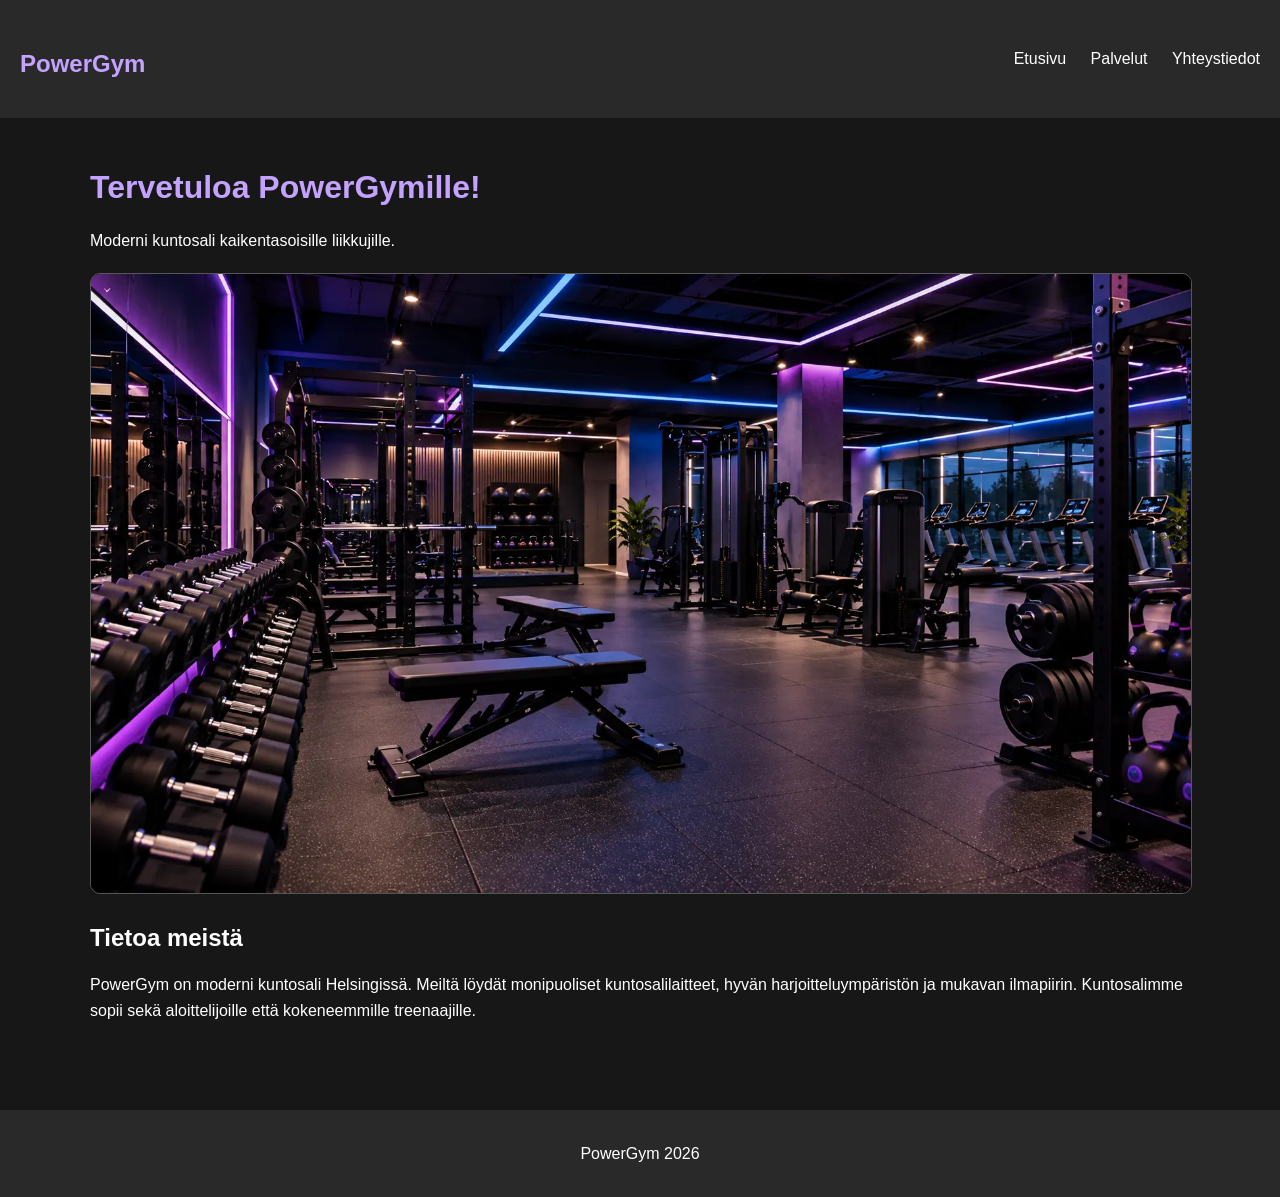
<file: index.html>
<!DOCTYPE html>
<html lang="fi">
<head>
    <meta charset="UTF-8">
    <meta name="viewport" content="width=device-width, initial-scale=1.0">
    <title>PowerGym - Etusivu</title>
    <link rel="stylesheet" href="style.css">
</head>
<body>

    <header>
        <h2>PowerGym</h2>

        <nav>
            <a href="index.html">Etusivu</a>
            <a href="products.html">Palvelut</a>
            <a href="contact.html">Yhteystiedot</a>
        </nav>
    </header>

    <main>
        <h1>Tervetuloa PowerGymille!</h1>
        <p>Moderni kuntosali kaikentasoisille liikkujille.</p>

        <img class="iso-kuva" src="images/sali.webp"
             alt="PowerGym kuntosalin harjoittelualue">

        <h2>Tietoa meistä</h2>
        <p>
            PowerGym on moderni kuntosali Helsingissä.
            Meiltä löydät monipuoliset kuntosalilaitteet,
            hyvän harjoitteluympäristön ja mukavan ilmapiirin.
            Kuntosalimme sopii sekä aloittelijoille että
            kokeneemmille treenaajille.
        </p>
    </main>

    <footer>
        <p>PowerGym 2026</p>
    </footer>

</body>
</html>
</file>
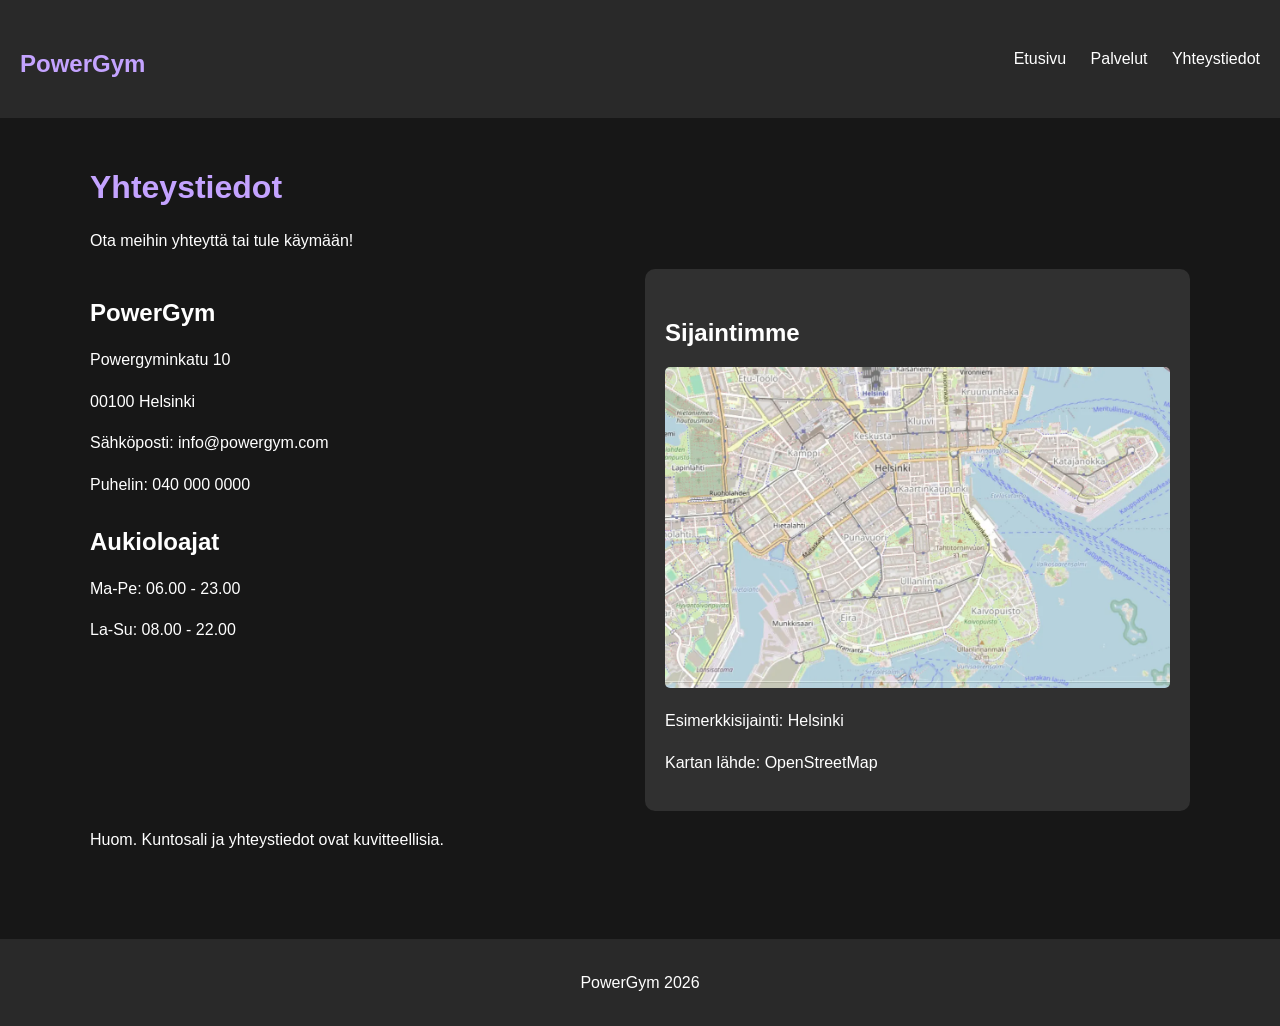
<file: contact.html>
<!DOCTYPE html>
<html lang="fi">
<head>
    <meta charset="UTF-8">
    <meta name="viewport" content="width=device-width, initial-scale=1.0">
    <title>PowerGym - Yhteystiedot</title>
    <link rel="stylesheet" href="style.css">
</head>
<body>

    <header>
        <h2>PowerGym</h2>

        <nav>
            <a href="index.html">Etusivu</a>
            <a href="products.html">Palvelut</a>
            <a href="contact.html">Yhteystiedot</a>
        </nav>
    </header>

    <main>
        <h1>Yhteystiedot</h1>
        <p>Ota meihin yhteyttä tai tule käymään!</p>

        <div class="yhteystiedot">

            <div>
                <h2>PowerGym</h2>
                <p>Powergyminkatu 10</p>
                <p>00100 Helsinki</p>
                <p>Sähköposti: info@powergym.com</p>
                <p>Puhelin: 040 000 0000</p>

                <h2>Aukioloajat</h2>
                <p>Ma-Pe: 06.00 - 23.00</p>
                <p>La-Su: 08.00 - 22.00</p>
            </div>

            <div class="kartta">
                <h2>Sijaintimme</h2>
                <img src="images/kartta.webp"
                     alt="Helsingin keskustan kartta">
                <p>Esimerkkisijainti: Helsinki</p>
                <p>Kartan lähde: OpenStreetMap</p>
            </div>

        </div>
        <p>Huom. Kuntosali ja yhteystiedot ovat kuvitteellisia.</p>
    </main>

    <footer>
        <p>PowerGym 2026</p>
    </footer>

</body>
</html>
</file>
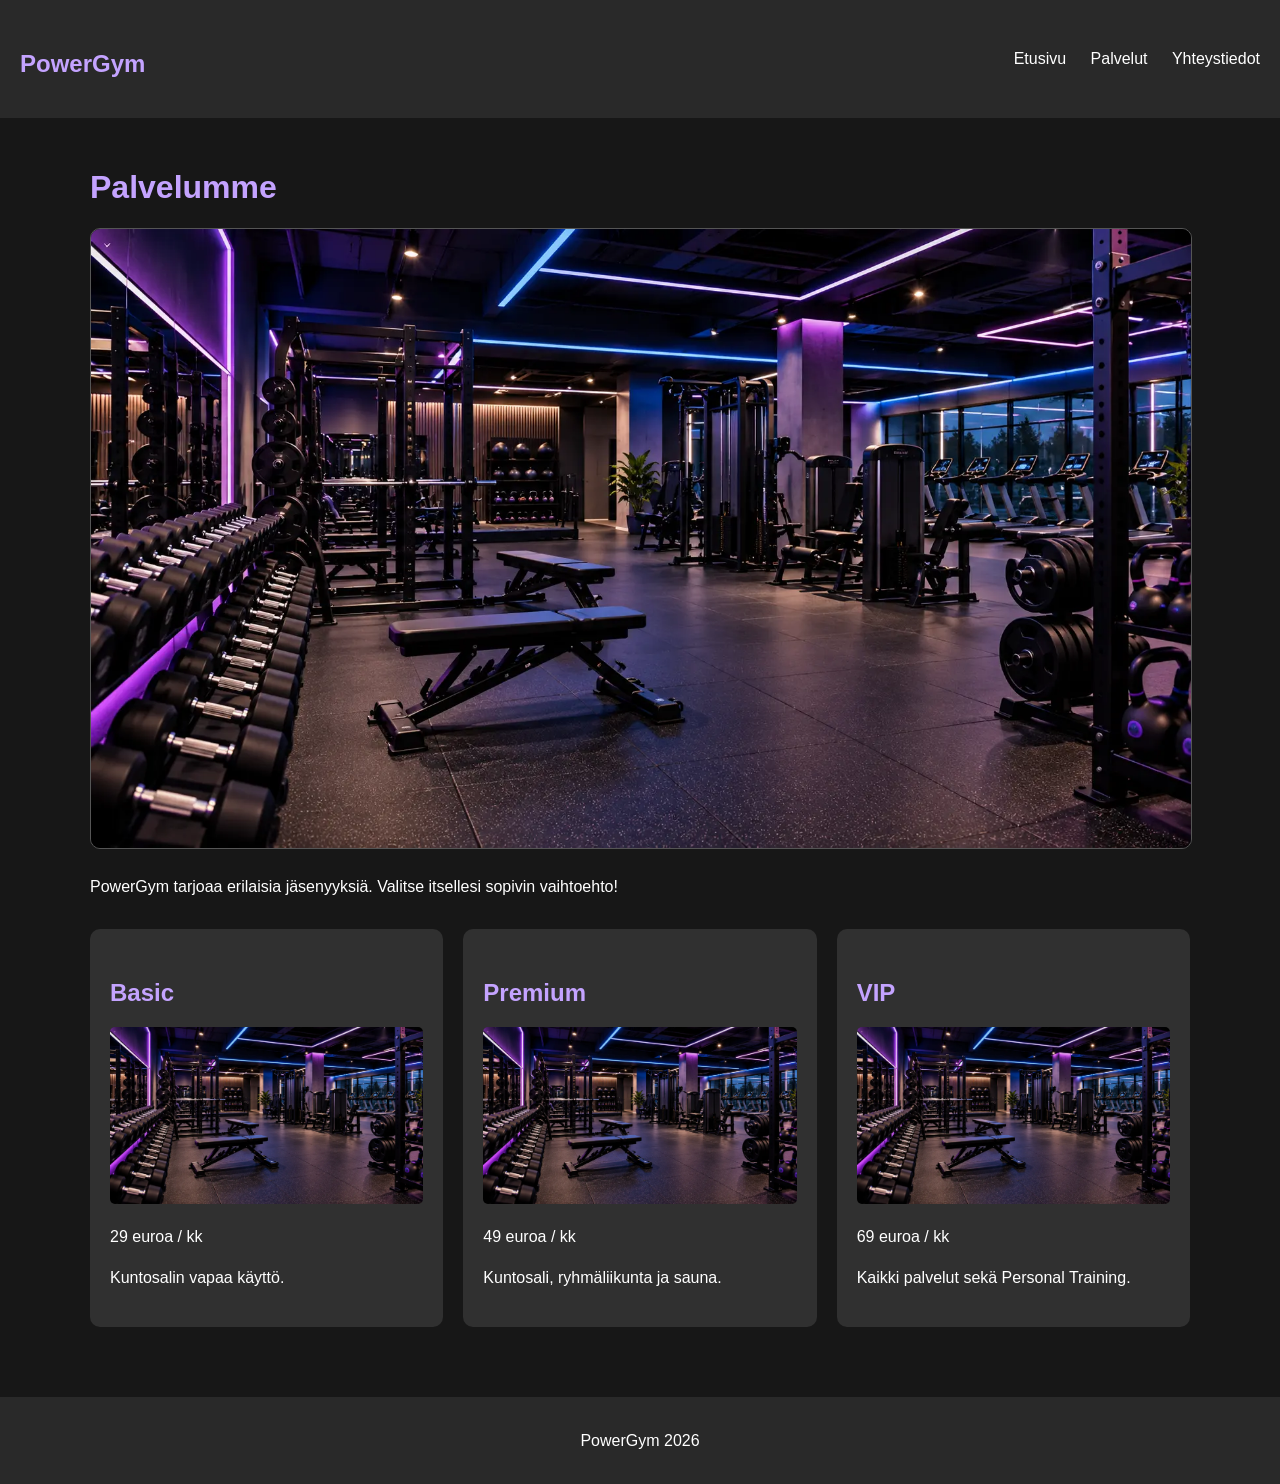
<file: products.html>
<!DOCTYPE html>
<html lang="fi">
<head>
    <meta charset="UTF-8">
    <meta name="viewport" content="width=device-width, initial-scale=1.0">
    <title>PowerGym - Palvelut</title>
    <link rel="stylesheet" href="style.css">
</head>
<body>

    <header>
        <h2>PowerGym</h2>

        <nav>
            <a href="index.html">Etusivu</a>
            <a href="products.html">Palvelut</a>
            <a href="contact.html">Yhteystiedot</a>
        </nav>
    </header>

    <main>
        <h1>Palvelumme</h1>

        <img class="iso-kuva" src="images/sali.webp"
             alt="PowerGym kuntosali">

        <p>
            PowerGym tarjoaa erilaisia jäsenyyksiä.
            Valitse itsellesi sopivin vaihtoehto!
        </p>

        <div class="palvelut">

            <div class="kortti">
                <h2>Basic</h2>
                <img src="images/sali.webp" alt="Basic jäsenyys">
                <p>29 euroa / kk</p>
                <p>Kuntosalin vapaa käyttö.</p>
            </div>

            <div class="kortti">
                <h2>Premium</h2>
                <img src="images/sali.webp" alt="Premium jäsenyys">
                <p>49 euroa / kk</p>
                <p>Kuntosali, ryhmäliikunta ja sauna.</p>
            </div>

            <div class="kortti">
                <h2>VIP</h2>
                <img src="images/sali.webp" alt="VIP jäsenyys">
                <p>69 euroa / kk</p>
                <p>Kaikki palvelut sekä Personal Training.</p>
            </div>

        </div>
    </main>

    <footer>
        <p>PowerGym 2026</p>
    </footer>

</body>
</html>
</file>
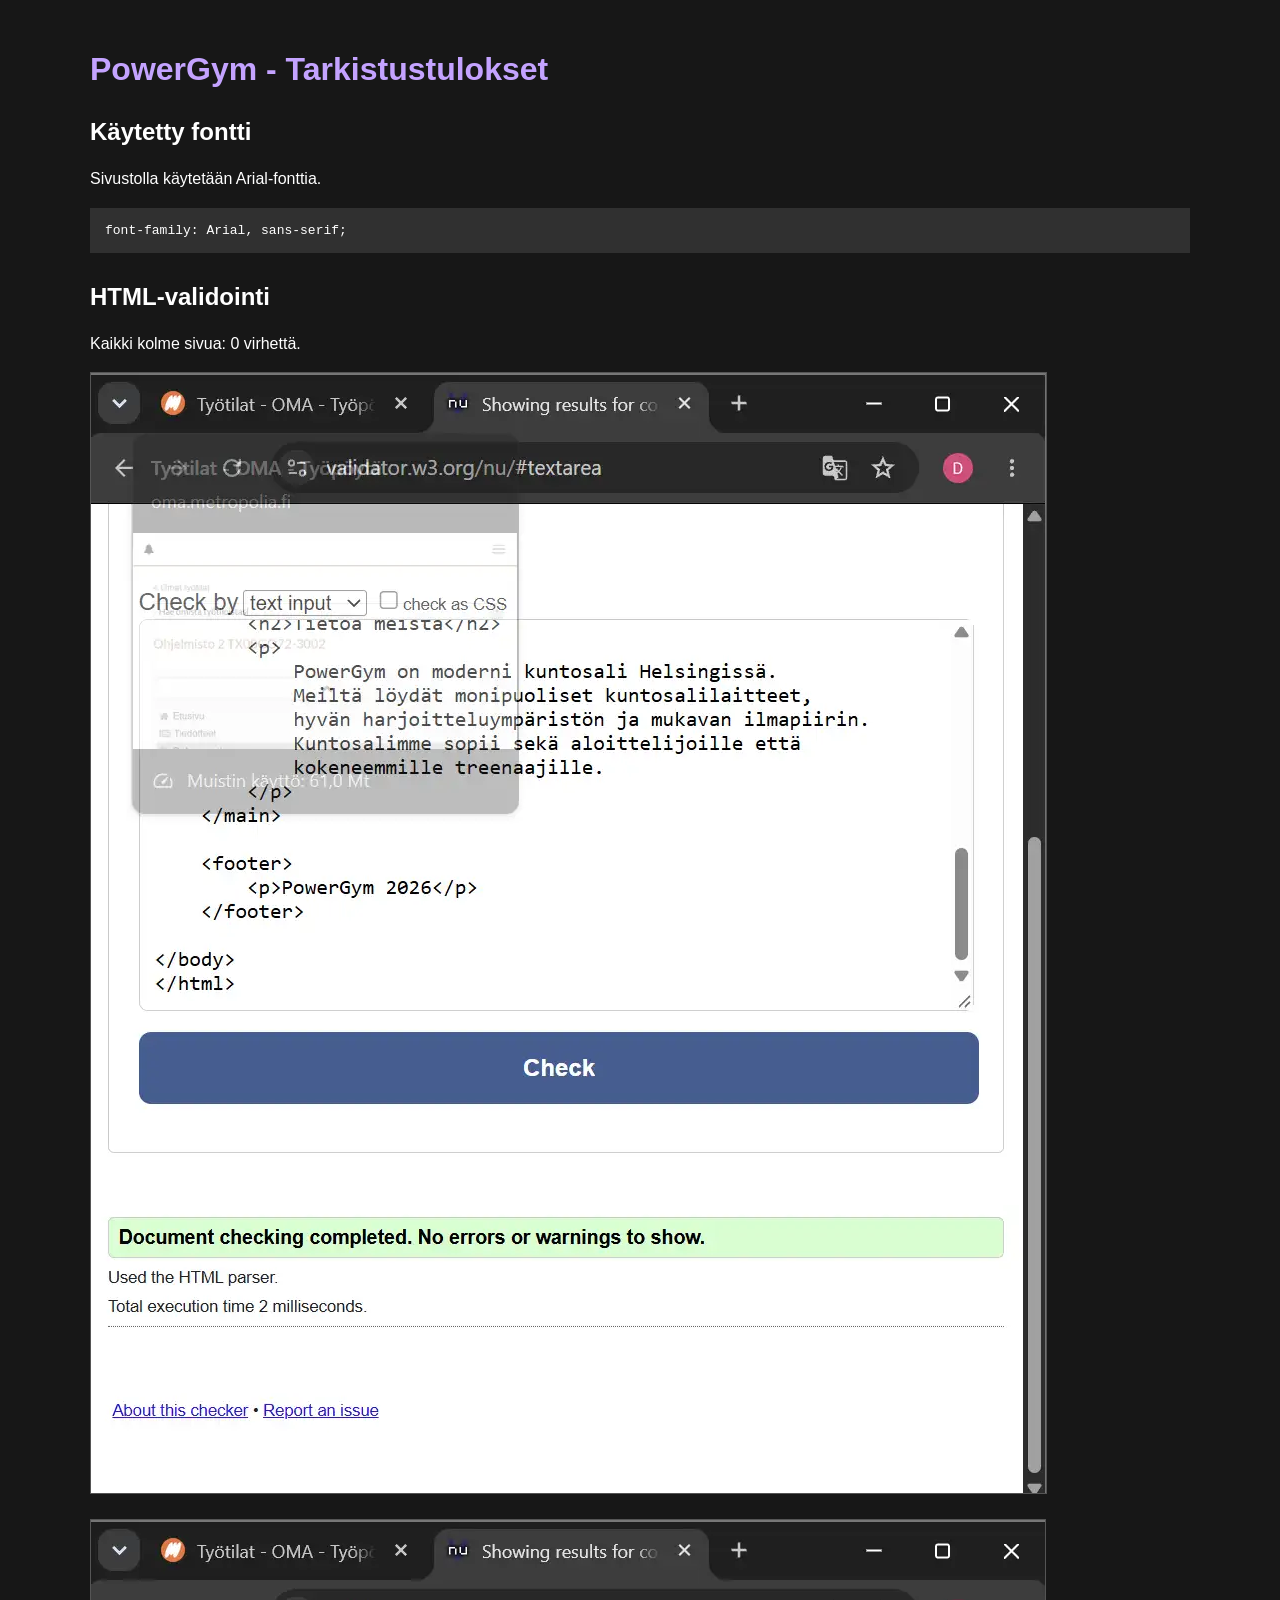
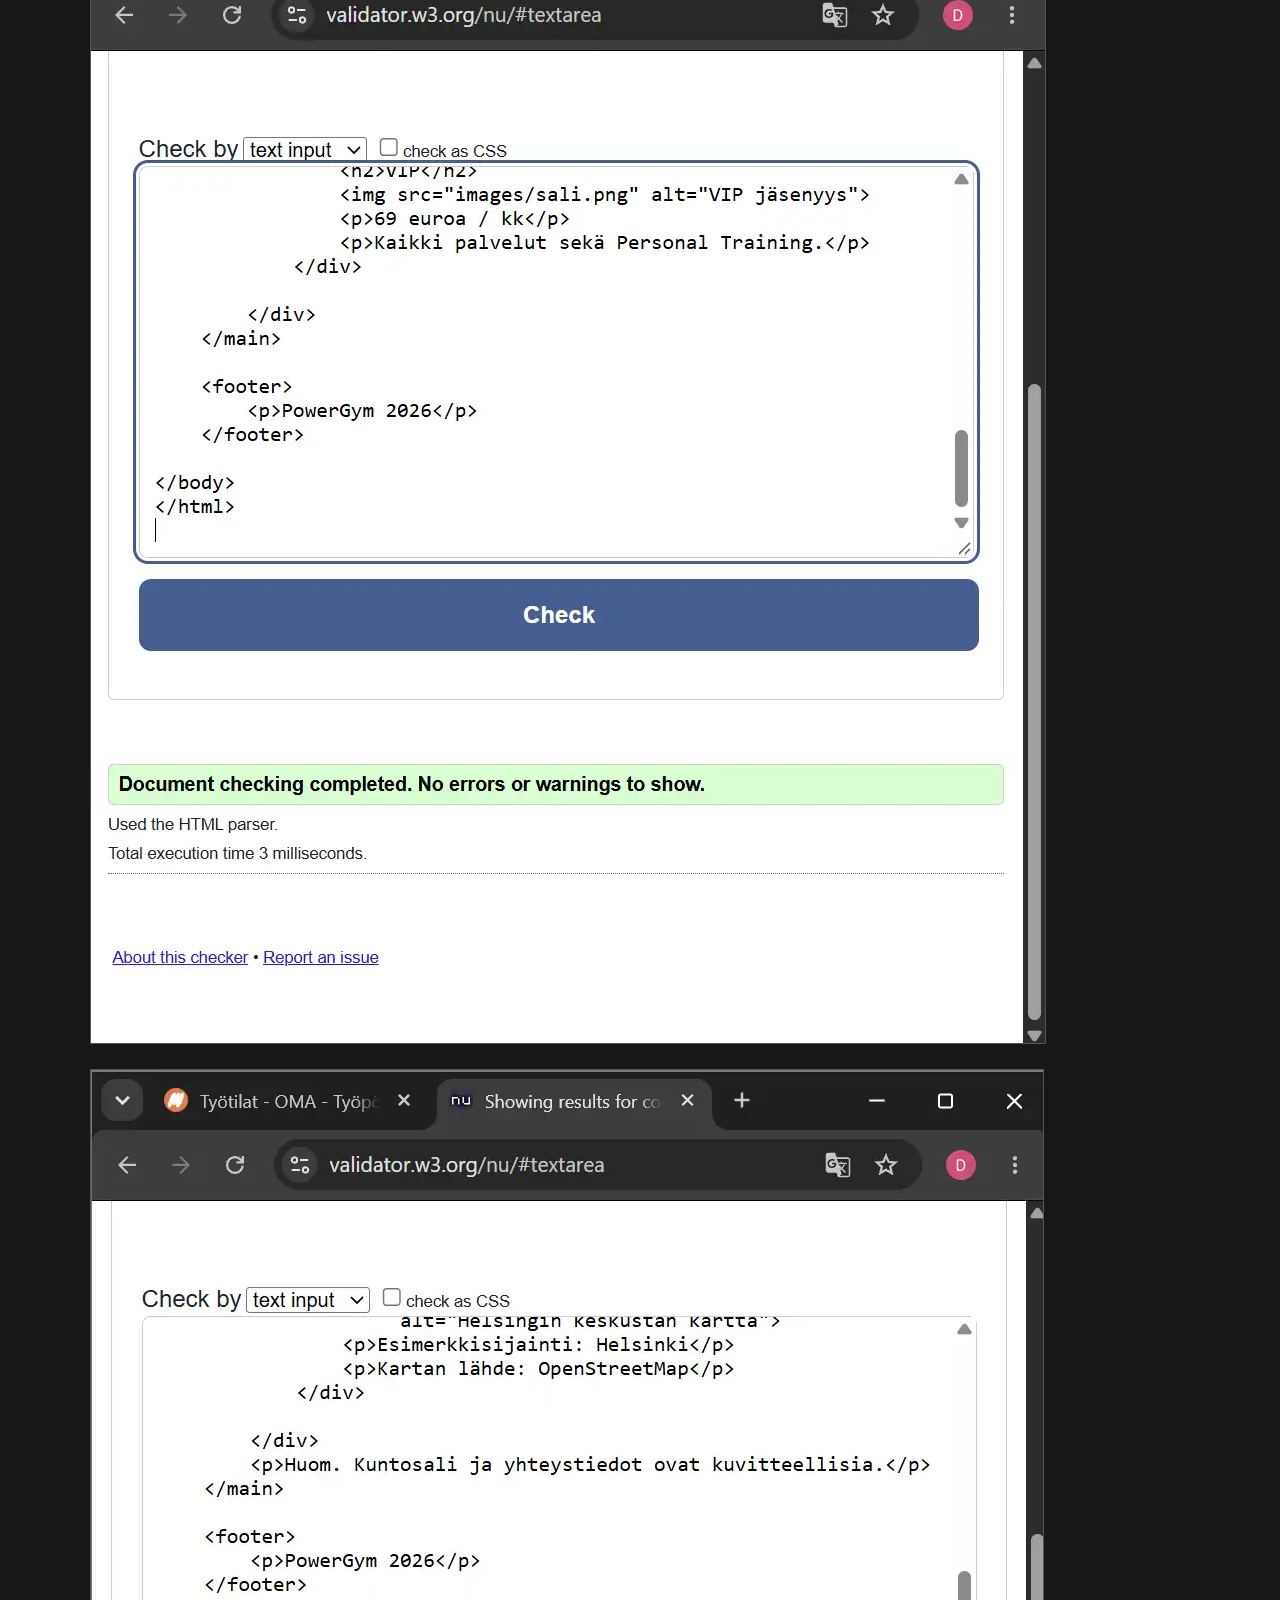
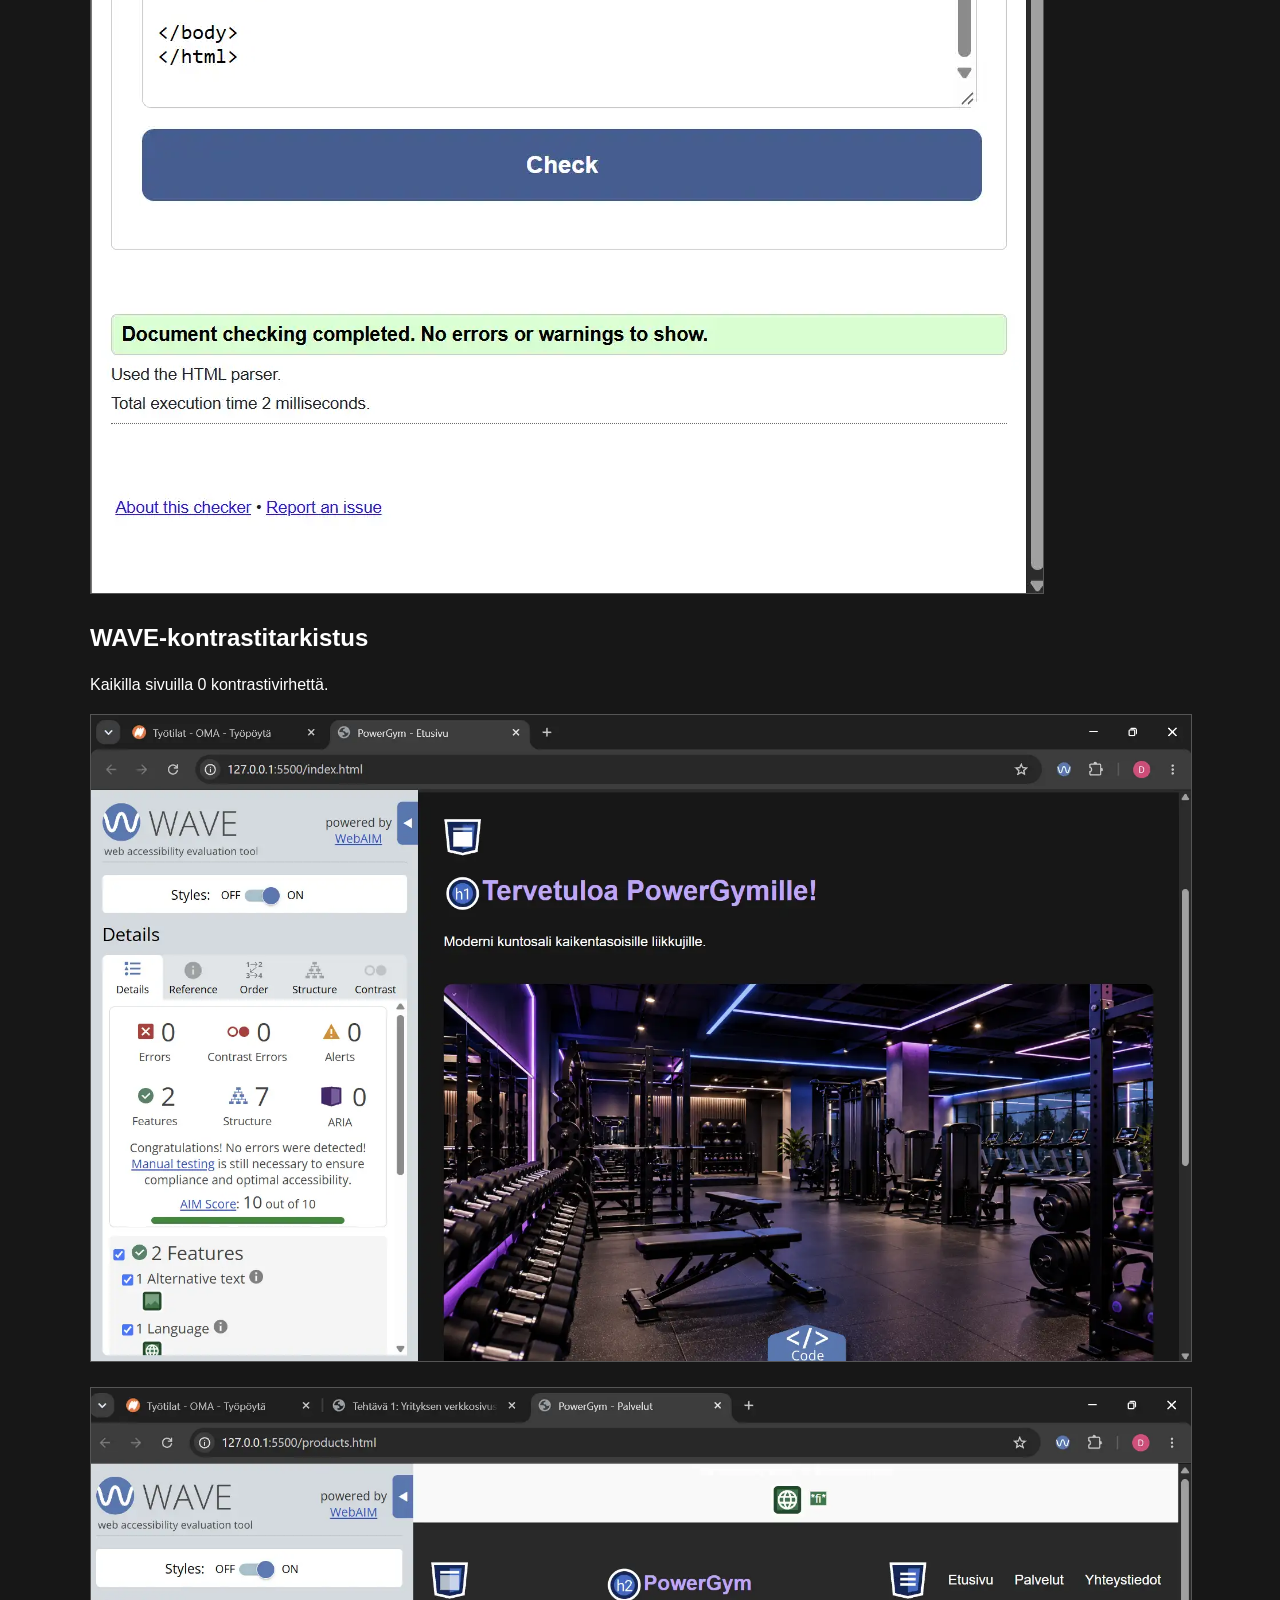
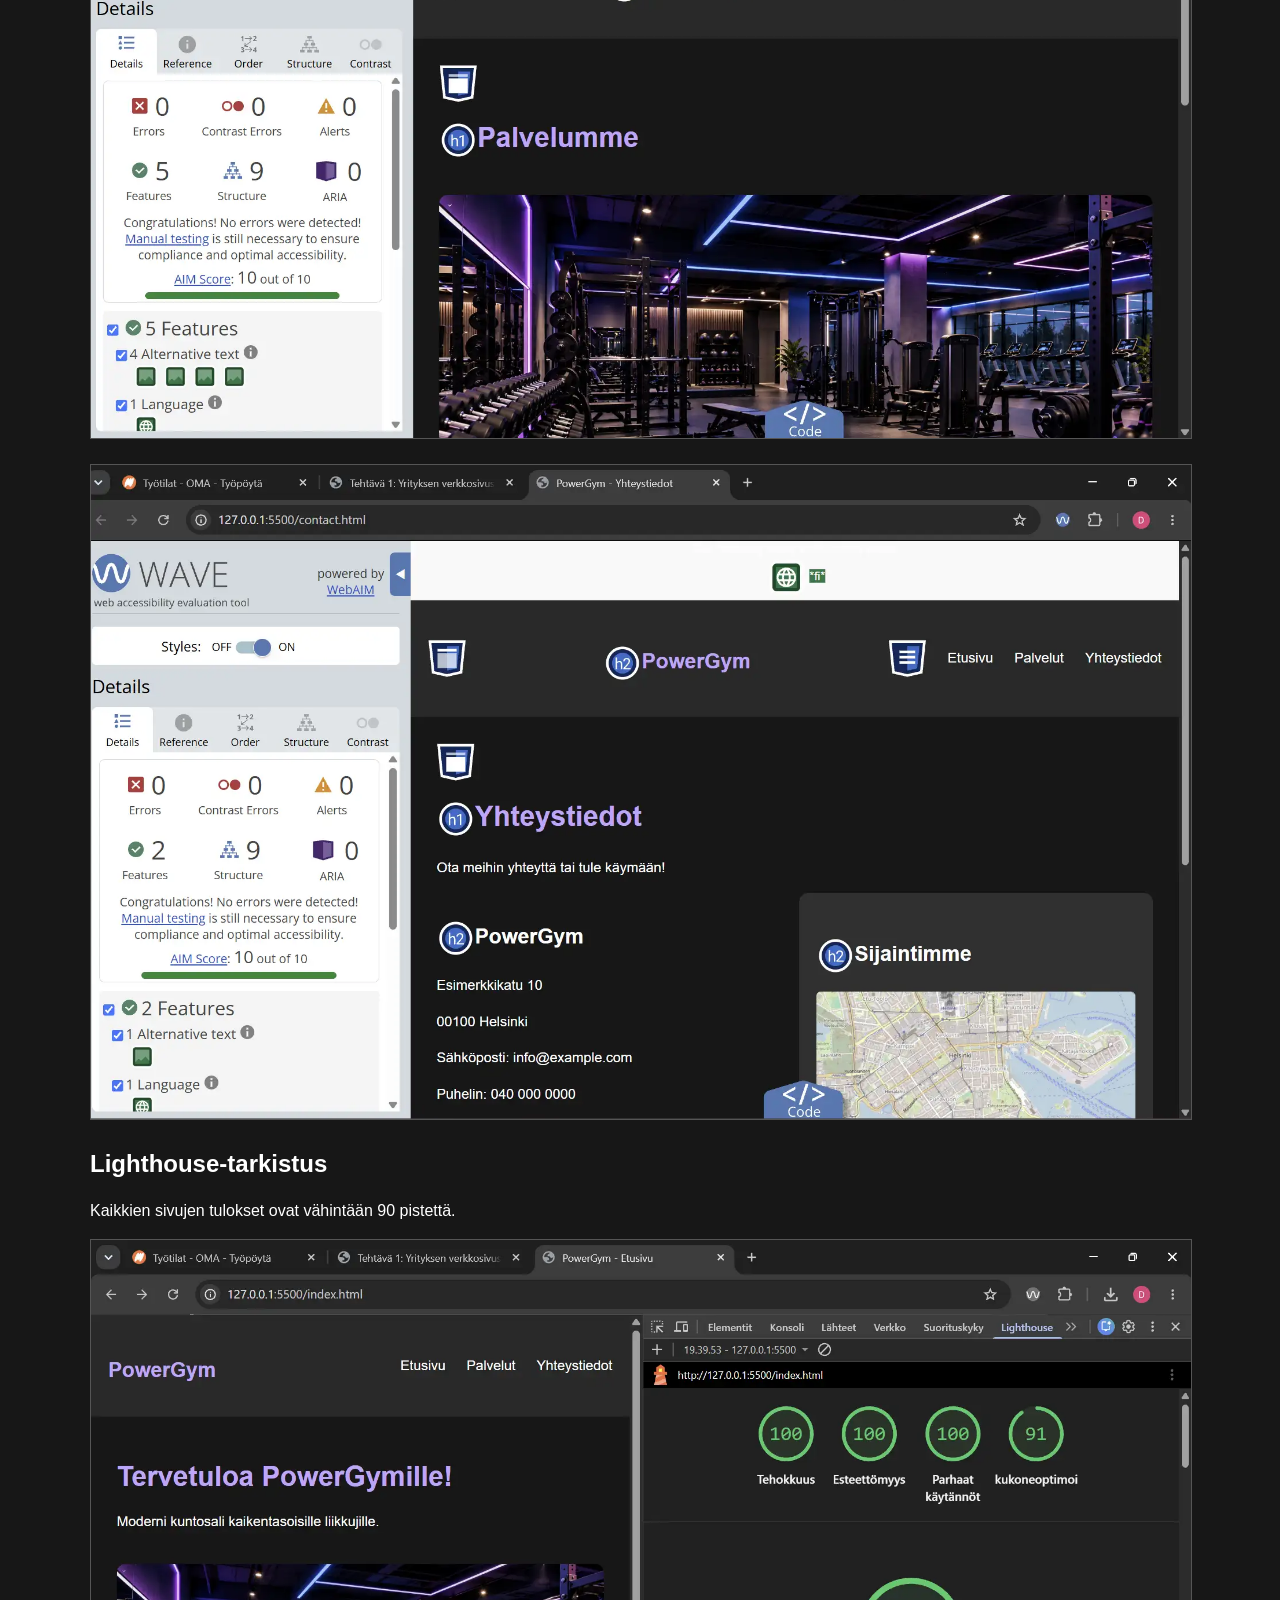
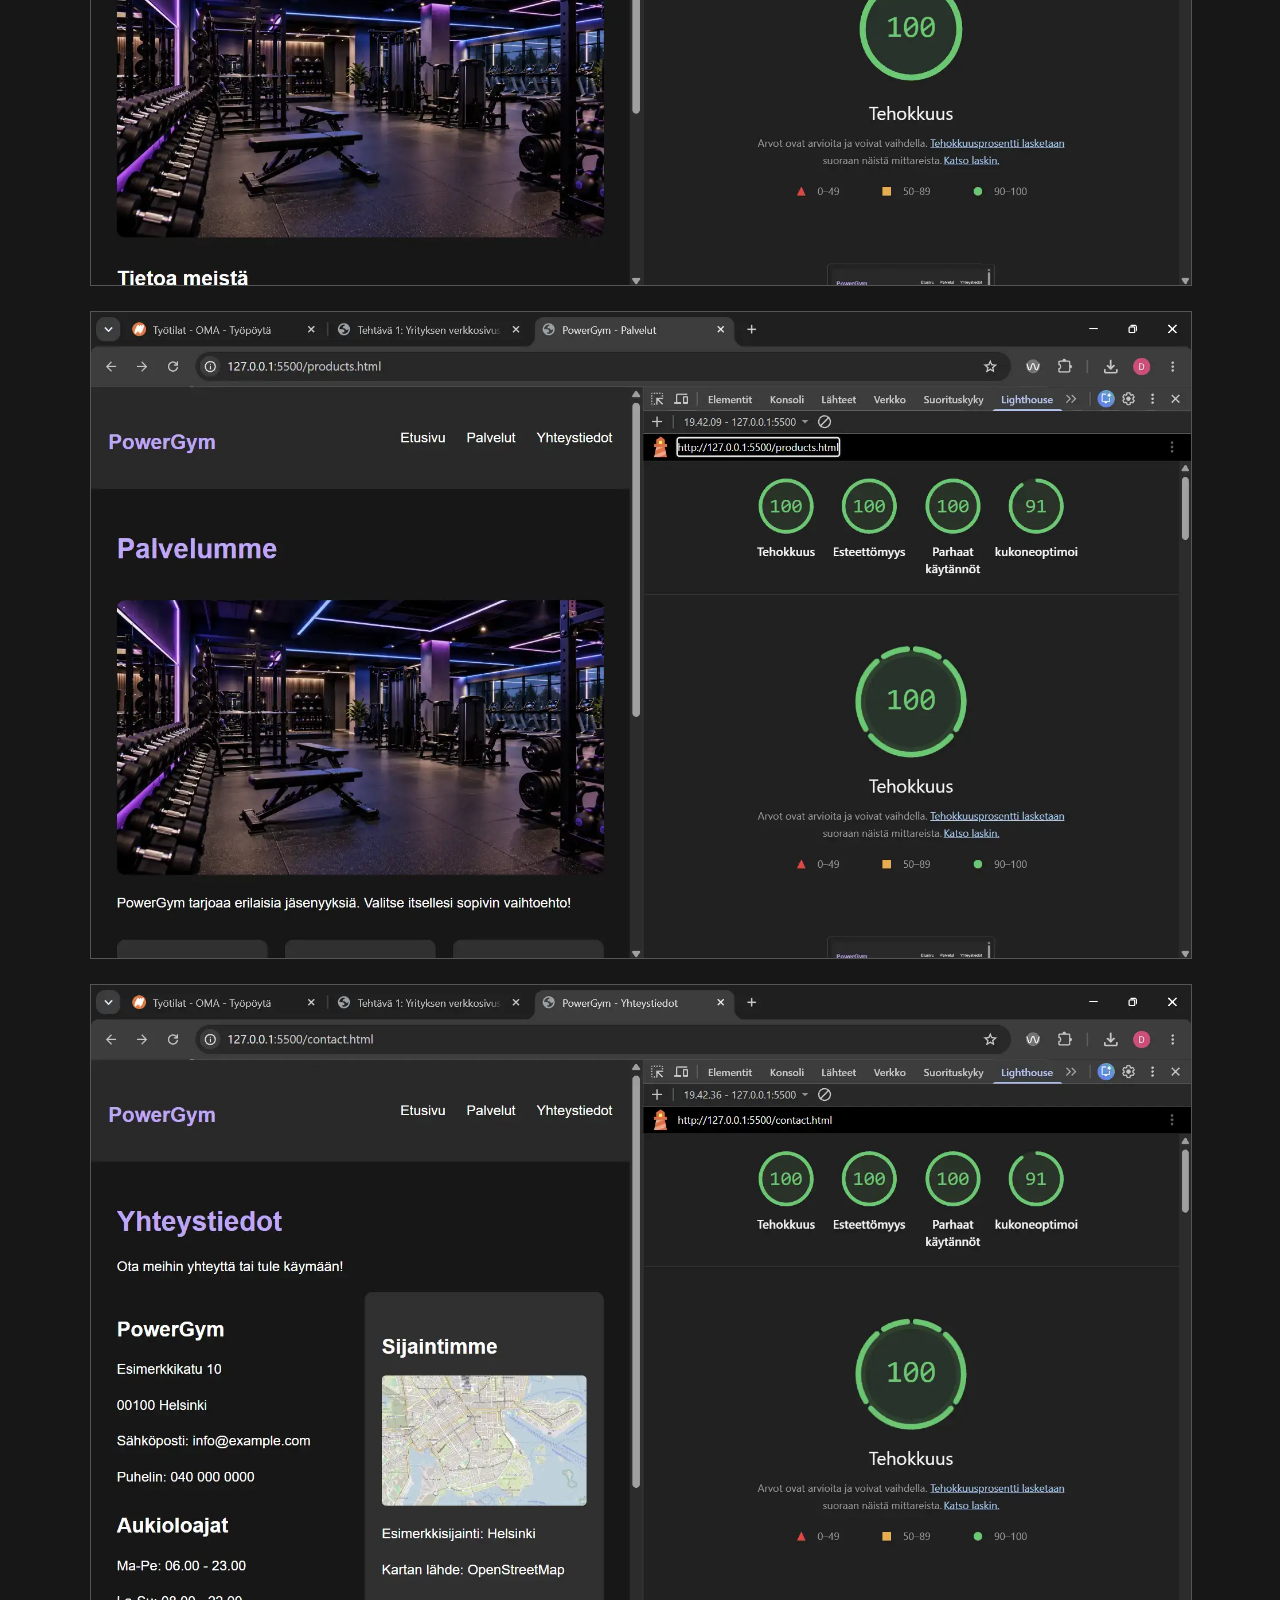
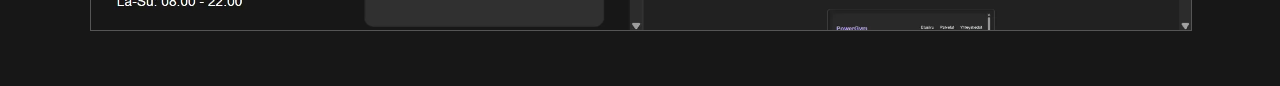
<file: results.html>
<!DOCTYPE html>
<html lang="fi">
<head>
    <meta charset="UTF-8">
    <meta name="viewport" content="width=device-width, initial-scale=1.0">
    <title>PowerGym - Tarkistustulokset</title>
    <link rel="stylesheet" href="style.css">
</head>
<body>

    <main>
        <h1>PowerGym - Tarkistustulokset</h1>

        <h2>Käytetty fontti</h2>
        <p>Sivustolla käytetään Arial-fonttia.</p>
        <pre>font-family: Arial, sans-serif;</pre>

        <h2>HTML-validointi</h2>
        <p>Kaikki kolme sivua: 0 virhettä.</p>
        <img src="images/tulokset/validator_etusivu.webp" alt="Etusivun HTML-validointi">
        <img src="images/tulokset/validator_palvelut.webp" alt="Palvelut-sivun HTML-validointi">
        <img src="images/tulokset/validator_yhteystiedot.webp" alt="Yhteystietojen HTML-validointi">

        <h2>WAVE-kontrastitarkistus</h2>
        <p>Kaikilla sivuilla 0 kontrastivirhettä.</p>
        <img src="images/tulokset/wave_etusivu.webp" alt="Etusivun WAVE-tulos">
        <img src="images/tulokset/wave_palvelut.webp" alt="Palvelut-sivun WAVE-tulos">
        <img src="images/tulokset/wave_yhteystiedot.webp" alt="Yhteystietojen WAVE-tulos">

        <h2>Lighthouse-tarkistus</h2>
        <p>Kaikkien sivujen tulokset ovat vähintään 90 pistettä.</p>
        <img src="images/tulokset/lighthouse_etusivu.webp" alt="Etusivun Lighthouse-tulos">
        <img src="images/tulokset/lighthouse_palvelut.webp" alt="Palvelut-sivun Lighthouse-tulos">
        <img src="images/tulokset/lighthouse_yhteystiedot.webp" alt="Yhteystietojen Lighthouse-tulos">

    </main>

</body>
</html>
</file>
<file: style.css>
body {
    background-color: #171717;
    color: white;
    font-family: Arial, sans-serif;
    margin: 0;
}

header {
    background-color: #292929;
    padding: 20px;
    display: flex;
    justify-content: space-between;
    align-items: center;
}

header h2 {
    color: #c4a3ff;
}

nav a {
    color: white;
    text-decoration: none;
    margin-left: 20px;
}

nav a:hover {
    color: #c4a3ff;
}

main {
    max-width: 1100px;
    margin: auto;
    padding: 30px;
}

h1 {
    color: #c4a3ff;
}

h2 {
    margin-top: 30px;
}

p {
    line-height: 1.6;
}

.iso-kuva {
    width: 100%;
    border-radius: 10px;
    margin-top: 20px;
}

.palvelut {
    display: flex;
    gap: 20px;
    margin-top: 30px;
}

.kortti {
    background-color: #303030;
    padding: 20px;
    width: 33%;
    border-radius: 10px;
}

.kortti img {
    width: 100%;
    border-radius: 5px;
}

.kortti h2 {
    color: #c4a3ff;
}

.yhteystiedot {
    display: flex;
    gap: 50px;
}

.yhteystiedot > div {
    width: 50%;
}

.kartta {
    background-color: #303030;
    padding: 20px;
    min-height: 250px;
    border-radius: 10px;
}

footer {
    background-color: #292929;
    text-align: center;
    padding: 15px;
    margin-top: 40px;
}

.kartta img {
    width: 100%;
    border-radius: 5px;
}



main > img {
    display: block;
    max-width: 100%;
    height: auto;
    margin-bottom: 25px;
    border: 1px solid #555555;
}

pre {
    background-color: #303030;
    padding: 15px;
    overflow-x: auto;
}
</file>
